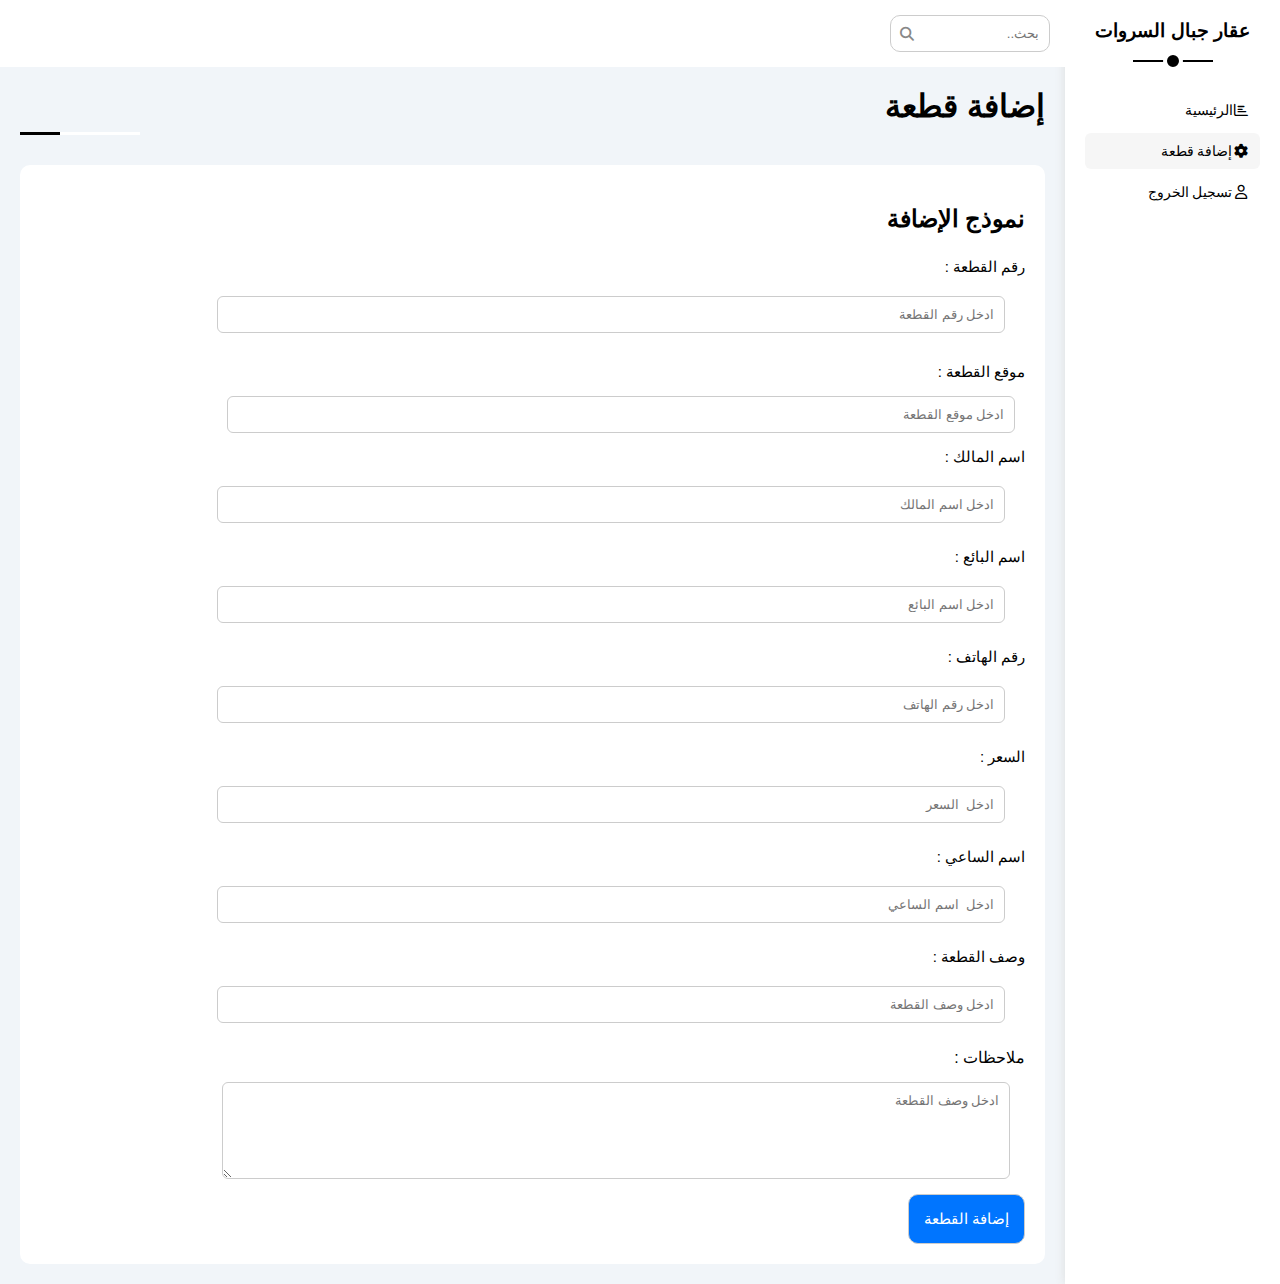
<file: add.html>
<!DOCTYPE html>
<html lang="ar" dir="rtl">
  <head>
    <meta charset="UTF-8" />
    <meta http-equiv="X-UA-Compatible" content="IE=edge" />
    <meta name="viewport" content="width=device-width, initial-scale=1.0" />
    <title>عقار جبال السروات</title>
    <link rel="stylesheet" href="css/all.min.css" />
    <link rel="stylesheet" href="css/framework.css" />
    <link rel="stylesheet" href="css/master.css" />
    <link rel="preconnect" href="https://fonts.googleapis.com" />
    <link rel="preconnect" href="https://fonts.gstatic.com" crossorigin />
    <link href="https://fonts.googleapis.com/css2?family=Open+Sans:wght@300;500&display=swap" rel="stylesheet" />
  </head>
  <body>
    <div class="page d-flex">
      <div class="sidebar bg-white p-20 p-relative">
        
        <h3 class="p-relative txt-c mt-0 f-font">عقار جبال السروات</h3>
        <ul>
          <li>
            <a class=" d-flex align-center fs-14 c-black rad-6 p-10 f-font" href="home.html">
              <i class="fa-regular fa-chart-bar fa-fw"></i>
              <span>الرئيسية</span>
            </a>
          </li>
          <li>
            <a class="active d-flex align-center fs-14 c-black rad-6 p-10 f-font" href="add.html">
              <i class="fa-solid fa-gear fa-fw"></i>
              <span>إضافة قطعة</span>
            </a>
          </li>
          <li>
            <a class="d-flex align-center fs-14 c-black rad-6 p-10 f-font" href="home.html">
              <i class="fa-regular fa-user fa-fw"></i>
              <span>تسجيل الخروج</span>
            </a>
          </li>
            
        </ul>
      </div>
      <div class="content w-full">
        <!-- Start Head -->
        <div class="head p-sticky bg-white p-15 between-flex">
          <div class="search p-relative">
            <input class="p-10 f-font" type="search" placeholder="بحث.." />
          </div>
          <div class="icons d-flex align-center">
            
          </div>
        </div>
        <!-- End Head -->        
        <h1 class="p-relative f-font">إضافة قطعة</h1>
       
        
<!-- ====================================================================================================== -->
        <div class="projects p-20 bg-white rad-10 m-20">
          <!-- <h2 class="mt-0 mb-20">القطع</h2> -->
          <!-- <div class="responsive-table">
          </div> -->
          <h2 class="p-relative f-font">نموذج الإضافة</h2>
          <form action="">
            <div class="pt-5" >
              <label class="fs-15 c-black d-block mb-15 f-font" for="first">رقم القطعة :</label>
                <input
                  class="b-none border-ccc d-block p-10 m-20 rad-6  w-80 f-font"
                  type="text"
                  id="first"
                  placeholder="ادخل رقم القطعة"
                /></div>


                <div class="pt-10" >
                  <label class="fs-15 c-black d-block mb-15 f-font" for="first"> موقع القطعة :</label>
                    <input
                      class="b-none border-ccc d-block p-10 mr-10 rad-6  w-80 f-font"
                      type="text"
                      id="first"
                      placeholder="ادخل موقع القطعة"
                    /></div>

                    <div class="pt-15 " >
                      <label class="fs-15 c-black d-block mb-15 f-font" for="first"> اسم المالك :</label>
                        <input
                          class="b-none border-ccc d-block p-10 m-20 rad-6 pr-15 w-80 f-font"
                          type="text"
                          id="first"
                          placeholder="ادخل اسم المالك"
                        /></div>

                        <div class="pt-5" >
                          <label class="fs-15 c-black d-block mb-15 f-font" for="first"> اسم البائع :</label>
                            <input
                              class="b-none border-ccc d-block p-10 m-20 rad-6  w-80 f-font"
                              type="text"
                              id="first"
                              placeholder="ادخل اسم البائع"
                            /></div>

                            <div class="pt-5" >
                              <label class="fs-15 c-black  d-block mb-15 f-font" for="first"> رقم الهاتف :</label>
                                <input
                                  class="b-none border-ccc d-block p-10 m-20 rad-6  w-80 f-font"
                                  type="text"
                                  id="first"
                                  placeholder="ادخل رقم الهاتف"
                                /></div>

                                <div class="pt-5" >
                                  <label class="fs-15 c-black d-block mb-15 f-font" for="first"> السعر :</label>
                                    <input
                                      class="b-none border-ccc d-block p-10 m-20 rad-6 pr-15 w-80 f-font"
                                      type="text"
                                      id="first"
                                      placeholder="ادخل  السعر"
                                    /></div>

                                    <div class="pt-5" >
                                      <label class="fs-15 c-black d-block mb-15 f-font" for="first"> اسم الساعي :</label>
                                        <input
                                          class="b-none border-ccc d-block p-10 m-20 rad-6  w-80 f-font"
                                          type="text"
                                          id="first"
                                          placeholder="ادخل  اسم الساعي"
                                        /></div>

                                        <div class="pt-5" >
                                          <label class="fs-15 c-black d-block mb-15 f-font" for="first"> وصف القطعة :</label>
                                            <input
                                              class="b-none border-ccc d-block p-10 m-20 rad-6  w-80 f-font"
                                              type="text"
                                              id="first"
                                              placeholder="ادخل وصف القطعة"
                                            /></div>

                                            <div class="pt-5" >
                                              <label class="fs-10 c-black d-block mb-10 f-font" for="first">  ملاحظات :</label>
                                               
                                                <textarea class="b-none border-ccc d-block p-10 m-15 rad-6  w-80 f-font"
                                                id="first" cols="2" rows="5" placeholder="ادخل وصف القطعة"></textarea>
                                              </div>

                                              <button type="submit" class="rad-10 border-ccc d-block p-15 w-fit fs-15 cursor bg-blue c-white f-font">إضافة القطعة</button>


                
            
            
          </form>

          

        </div>
      </div>
    </div>
  </body>
</html>
</file>
<file: css/framework.css>
:root {
  --blue-color: #0075ff;
  --blue-alt-color: #0d69d5;
  --orange-color: #f59e0b;
  --green-color: #22c55e;
  --red-color: #f44336;
  --grey-color: #888;
}
/* Start Box */
.d-flex {
  display: flex;
}
.f-wrap {
  flex-wrap: wrap;
}
.align-center {
  align-items: center;
}
.space-between {
  justify-content: space-between;
}
.d-grid {
  display: grid;
}
.gap-20 {
  gap: 20px;
}
.d-block {
  display: block;
}
@media (max-width: 767px) {
  .block-mobile {
    display: block;
  }
  .hide-mobile {
    display: none;
  }
}
/* End Box */
/* Start Padding + Margin */
.p-5 {
  padding: 5px;
}
.p-10 {
  padding: 10px;
}
.p-15 {
  padding: 15px;
}
.p-20 {
  padding: 20px;
}
.pt-5 {
  padding-top: 5px;
}
.pt-10 {
  padding-top: 10px;
}
.pt-15 {
  padding-top: 15px;
}
.pt-20 {
  padding-top: 20px;
}
.pb-10 {
  padding-bottom: 10px;
}
.pb-15 {
  padding-bottom: 15px;
}
.pb-20 {
  padding-bottom: 20px;
}
.pl-15 {
  padding-left:1px;
}

.m-0 {
  margin: 0;
}
.m-15 {
  margin: 15px;
}
.m-20 {
  margin: 20px;
}
.mt-0 {
  margin-top: 0;
}
.mt-5 {
  margin-top: 5px;
}
.mt-10 {
  margin-top: 10px;
}
.mt-15 {
  margin-top: 15px;
}
.mt-20 {
  margin-top: 20px;
}
.mt-25 {
  margin-top: 25px;
}
.mr-10 {
  margin-right: 10px;
}
.mr-15 {
  margin-right: 15px;
}
.mb-5 {
  margin-bottom: 5px;
}
.mb-10 {
  margin-bottom: 10px;
}
.mb-15 {
  margin-bottom: 15px;
}
.mb-20 {
  margin-bottom: 20px;
}
.mb-25 {
  margin-bottom: 25px;
}
.mr-auto{
  margin-left: auto;
  margin-right: auto;
}
/* End Padding + Margin */
/* Start Color */
.c-black {
  color: black;
}
.c-white {
  color: white;
}
.c-grey {
  color: var(--grey-color);
}
.c-red {
  color: var(--red-color);
}
.c-green {
  color: var(--green-color);
}
.c-blue {
  color: var(--blue-color);
}

.bg-red {
  background-color: var(--red-color);
}
.bg-green {
  background-color: var(--green-color);
}
.bg-blue {
  background-color: var(--blue-color);
}
.bg-white {
  background-color: white;
}
.bg-eee {
  background-color: #eee;
}
/* End Color */
/* Start Position */
.p-relative {
  position: relative;
}
.p-sticky{
  position:sticky;
}
.p-absolute {
  position: absolute;
}
/* End Position */
/* Start Font */
.txt-c {
  text-align: center;
}
.f-font{
  font-family: 'Segoe UI', Tahoma, Geneva, Verdana, sans-serif;
}
.fs-13 {
  font-size: 13px;
}
.fs-14 {
  font-size: 14px;
}
.fs-15 {
  font-size: 15px;
}
.fs-25 {
  font-size: 25px;
}
.fw-bold {
  font-weight: bold;
}
@media (max-width: 767px) {
  .txt-c-mobile {
    text-align: center;
  }
}
/* End Font */
/* Start Border */
.rad-6 {
  border-radius: 6px;
}
.rad-10 {
  border-radius: 10px;
}
.rad-half {
  border-radius: 50%;
}
.b-none {
  border: none;
}
.border-ccc {
  border: 1px solid #ccc;
}
.border-eee {
  border: 1px solid #eee;
}


/* End Border */
/* Start Width + Height */
.w-full {
  width: 100%;
}
.w-80 {
  width: 80%;
}
.w-100 {
  width: 100px;
}
.w-fit {
  width: fit-content;
}
.h-full {
  height: 100%;
}
.h-100 {
  height: 100px;
}
/* End Width + Height */
/* Start Components */
.center-flex {
  display: flex;
  align-items: center;
  justify-content: center;
}
.between-flex {
  display: flex;
  align-items: center;
  justify-content: space-between;
}
.btn-shape {
  padding: 4px 10px;
  border-radius: 6px;
}
/* End Components */
/* cursor */
.cursor {
  cursor: pointer;
  
}
</file>
<file: css/master.css>
:root {
  --blue-color: #0075ff;
  --blue-alt-color: #0d69d5;
  --orange-color: #f59e0b;
  --green-color: #22c55e;
  --red-color: #f44336;
  --grey-color: #888;
}
* {
  box-sizing: border-box;
}
body {
  font-family: "Open Sans", sans-serif;
  margin: 0;
}
*:focus {
  outline: none;
}
a {
  text-decoration: none;
}
ul {
  list-style: none;
  padding: 0;
}
::-webkit-scrollbar {
  width: 15px;
}
::-webkit-scrollbar-track {
  background-color: white;
}
::-webkit-scrollbar-thumb {
  background-color: var(--blue-color);
}
::-webkit-scrollbar-thumb:hover {
  background-color: var(--blue-alt-color);
}
/* logout button */
#logout-button:hover{
  background-color: #f6f6f6;
  border-radius: 6px;
}
.page {
  background-color: #f1f5f9;
  min-height: 100vh;
}
/* Start Sidebar */
.sidebar {
  width: 250px;
  box-shadow: 0 0 10px #ddd;
}
.sidebar > h3 {
  margin-bottom: 50px;
}
.sidebar > h3::before,
.sidebar > h3::after {
  content: "";
  background-color: black;
  transform: translateX(-50%);
  position: absolute;
  left: 50%;
}
.sidebar > h3::before {
  width: 80px;
  height: 2px;
  bottom: -20px;
}
.sidebar > h3::after {
  bottom: -29px;
  width: 12px;
  height: 12px;
  border-radius: 50%;
  border: 4px solid white;
}
.sidebar ul li a {
  transition: 0.3s;
  margin-bottom: 5px;
}
.sidebar ul li a:hover,
.sidebar ul li a.active {
  background-color: #f6f6f6;
}
.sidebar ul li a span {
  font-size: 14px;
  margin-left: 10px;
}
@media (max-width: 767px) {
  .sidebar {
    width: 58px;
    padding: 10px;
  }
  .sidebar > h3 {
    font-size: 8px;
    margin-bottom: 10px;
  }
  .sidebar > h3::before,
  .sidebar > h3::after {
    display: none;
  }
  .sidebar ul li a span {
    display: none;
  }
  
}
/* End Sidebar */
/* Start Content */
.content {
  overflow: hidden;
}
.head .search::before {
  font-family: var(--fa-style-family-classic);
  content: "\f002";
  font-weight: 900;
  position: absolute;
  left: 15px;
  top: 50%;
  transform: translateY(-50%);
  font-size: 14px;
  color: var(--grey-color);
}
.head .search input {
  border: 1px solid #ccc;
  border-radius: 10px;
  margin-left: 5px;
  padding-left: 30px;
  width: 160px;
  transition: width 0.3s;
}
.head .search input:focus {
  width: 200px;
}
.head .search input:focus::placeholder {
  opacity: 0;
}

.page h1 {
  margin: 20px 20px 40px;
}
.page h1::before,
.page h1::after {
  content: "";
  height: 3px;
  position: absolute;
  bottom: -10px;
  left: 0;
}

.page h1::before {
  background-color: white;
  width: 120px;
}
.page h1::after {
  background-color: black;
  width: 40px;
}
.wrapper {
  grid-template-columns: repeat(auto-fill, minmax(450px, 1fr));
  margin-left: 20px;
  margin-right: 20px;
  margin-bottom: 20px;
}
@media (max-width: 767px) {
  .wrapper {
    grid-template-columns: minmax(200px, 1fr);
    margin-left: 10px;
    margin-right: 10px;
    gap: 10px;
  }
}
/* End Content */

/* Start Projects Table */
.projects .responsive-table {
  overflow-x: auto;
}
.projects table {
  min-width: 1000px;
  border-spacing: 0;
}
.projects thead td {
  background-color: #eee;
  font-weight: bold;
}
.projects table td {
  padding: 15px;
}
.projects tbody td {
  border-bottom: 1px solid #eee;
  border-left: 1px solid #eee;
  transition: 0.3s;
}
.projects table tbody tr td:last-child {
  border-right: 1px solid #eee;
}
.projects tbody tr td {
  background-color: #b31313;
}
.projects tbody tr:hover td {
  background-color: #faf7f7;
}
.projects table img {
  width: 32px;
  height: 32px;
  border-radius: 50%;
  padding: 2px;
  background-color: white;
}
.projects table img:not(:first-child) {
  margin-left: -20px;
}
.projects table .label {
  font-size: 15px;
  font-weight:20px;
  font-family: 'Segoe UI', Tahoma, Geneva, Verdana, sans-serif;
}
/* End Projects Table */
</file>
